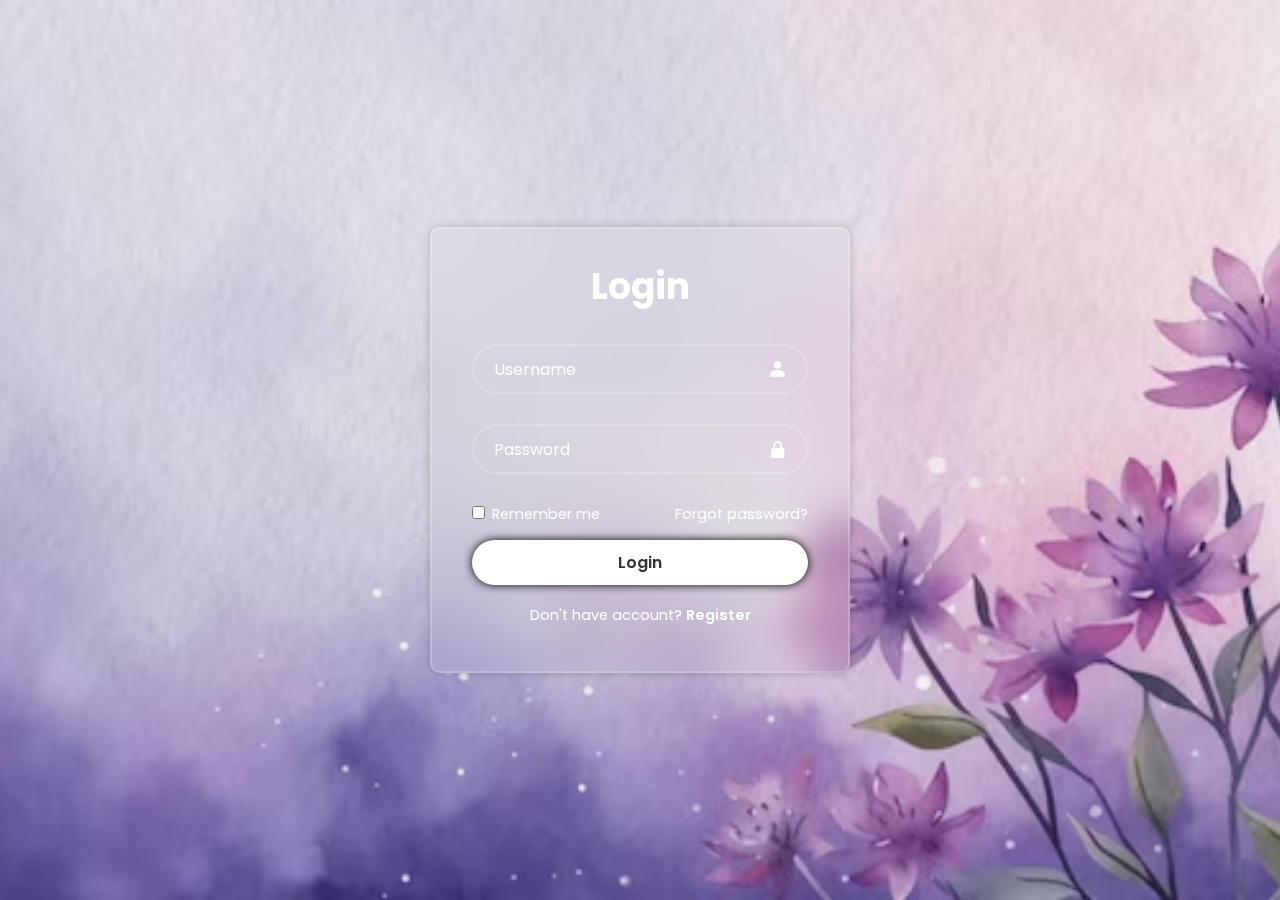
<file: Tela-de-Login-main/Tela de Login - Yasmim/index.html>
<!DOCTYPE html>
<html lang="en">

<head>
<meta charset="UTF-8">
<meta http-equiv="X-UA-Compatible" content="IE=edge">
<meta name="viewport" content="width=device-width, initial-scale=1.0">
<title>Login Form in HTML and CSS / Codehal</title>
<link rel="stylesheet" href="style.css">
<link href='https://unpkg.com/boxicons@2.1.4/css/boxicons.min.css' rel='stylesheet'>

</head>

<body>

<div class="wrapper">
<form action=" ">
    <h1>Login</h1>
    <div class="input-box">
        <input type="text" placeholder="Username" required>
        <i class='bx bxs-user'></i>
    </div>
      <div class="input-box">
        <input type="password" placeholder="Password" required>
        <i class='bx bxs-lock-alt' ></i>
    </div>

    <div class="remember-forgot">
        <label><input type="checkbox">  Remember me </label>
        <a href="#">Forgot password?</a>
    </div>

    <button type="submit" class="btn">Login </button>

    <div class="register-link">
        <p>Don't have account? <a href="#"> Register</a> </p>
    </div>
</form>


</div>
</file>
<file: Tela-de-Login-main/Tela de Login - Yasmim/style.css>
@import url("https://fonts.googleapis.com/css2?family=Poppins:wght@300;400;500;600;700;800;900&display=swap");

* {
    margin: 0;
    padding: 0;
    box-sizing: border-box;
    font-family: "Poppins", sans-serif;
}

body{
    display: flex;
    justify-content: center;
    align-items: center;
    min-height: 100vh;
    background: url('image.png') no-repeat;
    background-size: cover;
    background-position: center;

}

.wrapper {
    width: 420px;
    background: transparent;
    border: 2px solid rgba(255, 255, 255, .2);
    backdrop-filter: blur(20px);
    box-shadow: 0 0 10px rgba(0, 0, 0, .2);
    color: white;
    border-radius: 10px;
    padding: 30px 40px;
}

.wrapper h1{
    font-size: 36px;
    text-align: center;
}

.wrapper .input-box {
    position: relative;
    width: 100%;
    height: 50px;
    margin: 30px 0;
}

.input-box input{
    width: 100%;
    height: 100%;
    background: transparent;
    border: none;
    outline: none;
    border: 2px solid rgba(255, 255, 255, .2);
    border-radius: 40px;
    font-size: 16px;
    color: white;
    padding: 20px 45px 20px 20px;
}

.input-box input::placeholder {
color: white;

}

.input-box i {
    position: absolute;
    right: 20px;
    top: 50%;
    transform: translateY(-50%);
    font-size: 20px;

}

.wrapper .remember-forgot {
    display: flex;
    justify-content: space-between;
    font-size: 14.5px;
    margin: 15px 0 15px;
}

.remember-forgot label input {
    accent-color: #fff;
    margin-right: 3px;

}

.remember-forgot a {
    color: white;
    text-decoration: none;
}

.remember-forgot a:hover {
    text-decoration: underline;
}

.wrapper .btn {
    width: 100%;
    height: 45px;
    background: #fff;
    border: none;
    outline: none;
    border-radius: 40px;
    box-shadow: 0 0 10px rgba(0, 0, 0, 1);
    cursor: pointer;
    font-size: 16px;
    color: #333;
    font-weight: 600;

}

.wrapper .register-link {
    font-size: 14.5px;
    text-align: center;
    margin: 20px 0 15px;
}

.register-link p a {
    color: #fff;
    text-decoration: none;
    font-weight: 600;
}

.register-link p a:hover {
    text-decoration: underline;

}
</file>
